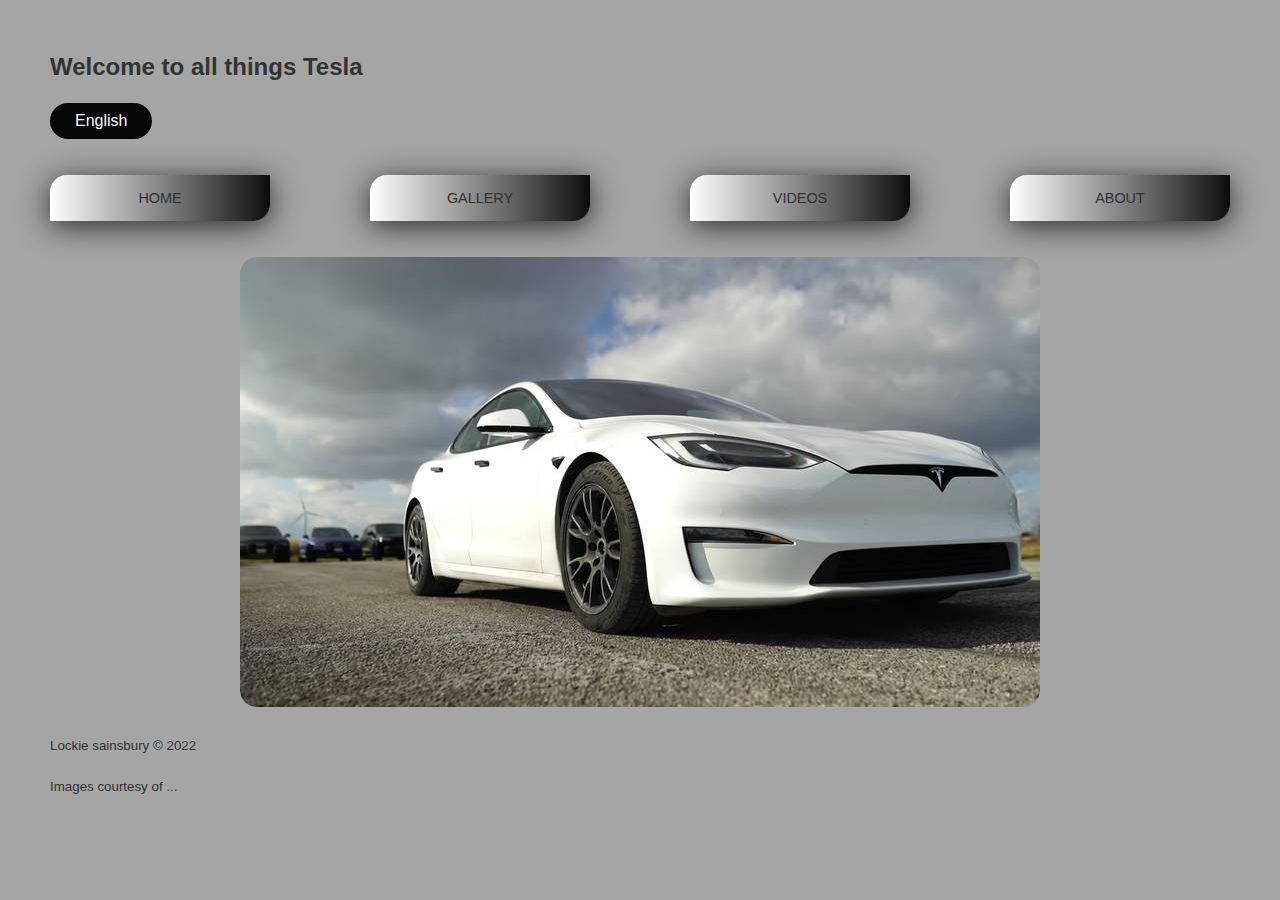
<file: html/index.html>
<!DOCTYPE html>
<html lang="en">
    <!--configuration for the browser-->
    <head>
        <meta charset="UTF-8">
        <meta http-equiv="X-UA-Compatible" content="IE=edge">
        <meta name="viewport" content="width=device-width, initial-scale=1.0">
        <title>Kainga</title>
        <link rel="stylesheet" href="../css/index.css">
    </head>
    <!--content goes here-->
    <body>
        <div class="wrapper">
                <header>
                    <h2>Welcome to all things Tesla</h2>
                    <div class="name">
                        <a href="index.html" target="_blank">English</a>
                    </div>
                    
                </header>
        
            <nav class="main-nav">
                <ul>
                    <li><a href="index.html" class="home">Home</a></li>
                    <li><a href="gallery.html">gallery</a></li>
                    <li><a href="/html/videos.html">videos</a></li>
                    <li><a href="#">about</a></li>

                </ul>
            </nav>
            <div class="plaid">
            <img src="../images/plaid_s.jpg" alt="Plaid S">
            </div>
        </div>
        <div class="footer">
            <p><sub>Lockie sainsbury &copy; 2022</sub></p>
            <p><sub>Images courtesy of ...</sub></p>
        </div>
    </body>
</html>
</file>
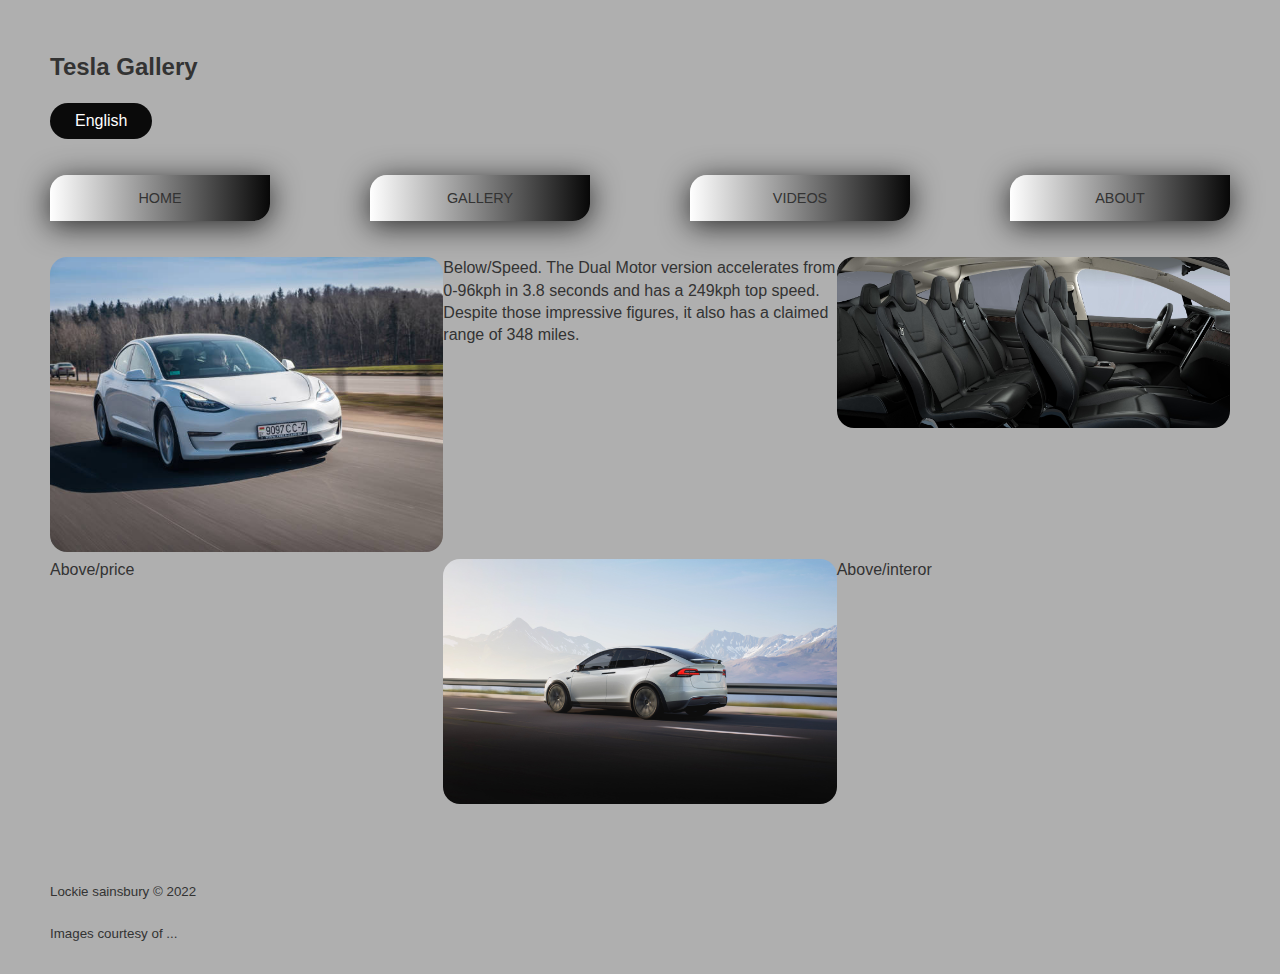
<file: html/gallery.html>
<!DOCTYPE html>
<html lang="en">
    <!--configuration for the browser-->
    <head>
        <meta charset="UTF-8">
        <meta http-equiv="X-UA-Compatible" content="IE=edge">
        <meta name="viewport" content="width=device-width, initial-scale=1.0">
        <title>Gallery</title>
        <link rel="stylesheet" href="../css/gallery.css">
    </head>
    <!--content goes here-->
    <body>
        <div class="wrapper">
                <header>
                    <h2>Tesla Gallery</h2>
                    <div class="name">
                        <a href="index.html" target="_blank">English</a>
                    </div>
                    
                </header>
        
            <nav class="main-nav">
                <ul>
                    <li><a href="index.html" class="home">Home</a></li>
                    <li><a href="gallery.html">Gallery</a></li> 
                    <li><a href="videos.html">videos</a></li>
                    <li><a href="#">about</a></li>

                </ul>
            </nav>
            <div class="container">
            <section class="pic1">
                <!--tesla Model X, The Long Range variant has a starting price of $98,940. The Plaid is a high-performance vehicle that starts at $120,440 and goes up to approximately $150,000 when fully loaded.-->
                <img src="../images/istockphoto-1213638392-612x612_html.jpg">

            </section>
            <section class="pic2">
            Below/Speed. The Dual Motor version accelerates from 0-96kph in 3.8 seconds and has a 249kph top speed. Despite those impressive figures, it also has a claimed range of 348 miles.  
                
            </section>
            <section class="pic3">
                <img src="../images/tesla_model-x_16_in1.jpg"> 
                
            </section>
            <section class="pic4">
            Above/price   
                
            </section>
            <section class="pic5">
                <img src="../images/mountain.jpg">
            </section>
            <section class="pic6">
               Above/interor 
            </section>
        </div>

        </div>
        <div class="footer">
            <p><sub>Lockie sainsbury &copy; 2022</sub></p>
            <p><sub>Images courtesy of ...</sub></p>
        </div>
    </body>
</html>
</file>
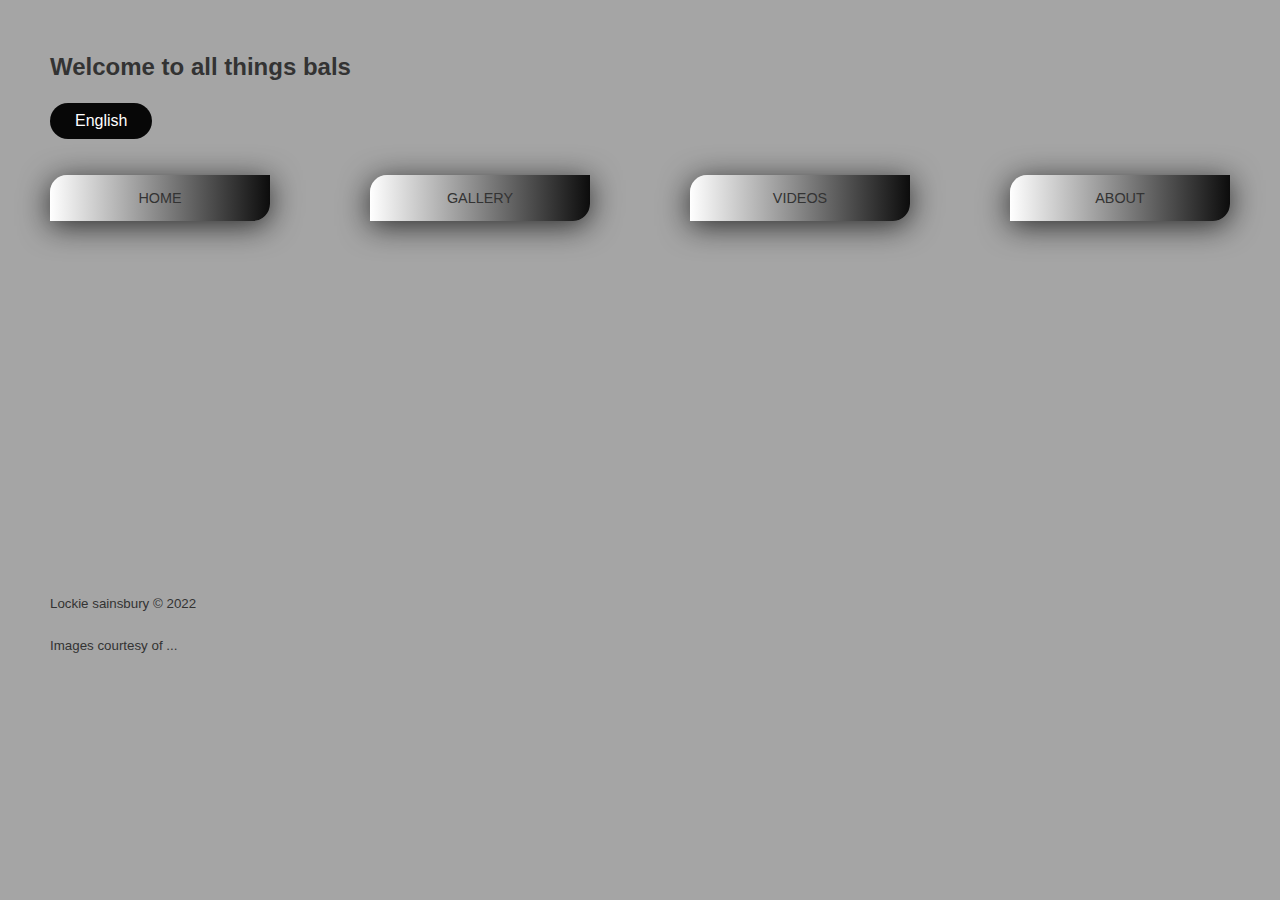
<file: html/videos.html>
<!DOCTYPE html>
<html lang="en">
    <!--configuration for the browser-->
    <head>
        <meta charset="UTF-8">
        <meta http-equiv="X-UA-Compatible" content="IE=edge">
        <meta name="viewport" content="width=device-width, initial-scale=1.0">
        <title>Kainga</title>
        <link rel="stylesheet" href="../css/videos.css">
    </head>
    <!--content goes here-->
    <body>
        <div class="wrapper">
                <header>
                    <h2>Welcome to all things bals</h2>
                    <div class="name">
                        <a href="index.html" target="_blank">English</a>
                    </div>
                    
                </header>
        
            <nav class="main-nav">
                <ul>
                    <li><a href="index.html" class="home">Home</a></li>
                    <li><a href="gallery.html">gallery</a></li>
                    <li><a href="videos.html">videos</a></li>
                    <li><a href="#">about</a></li>

                </ul>
            </nav>
            <iframe width="560" height="315" src="https://youtu.be/UJTY7ilwSq4" title="YouTube video player" frameborder="0" allow="accelerometer; autoplay; clipboard-write; encrypted-media; gyroscope; picture-in-picture" allowfullscreen></iframe>
        </div>
        <div class="footer">
            <p><sub>Lockie sainsbury &copy; 2022</sub></p>
            <p><sub>Images courtesy of ...</sub></p>
        </div>
    </body>
</html>
</file>
<file: css/index.css>
@charset "UTF-8";

/* CSS Variable */

:root {
    --primary: #ddd;
    --dark: #333;
    --light: #fff;
    --shadow: 0 5px 30px rgba(12, 12, 12, 0.8);
}

.wrapper {
    display: grid;
    gap: 20px;
}

img {
    max-width: 100%;
    border-radius: 17px 17px 17px 17px;
}

html {
    box-sizing: border-box;
    font-family: Arial, Helvetica, sans-serif;
    color: var(--dark);
}

body {
    background: rgb(165, 165, 165);
    margin: 30px 50px;
    line-height: 1.4;
}



.main-nav ul {
    display: grid;
    gap: 100px;
    padding: 0;
    list-style: none;
    grid-template-columns: 1fr 1fr 1fr 1fr;
}

.lang {
    text-decoration: none;
}

.lng {
    background-color: rgb(5, 5, 5);
}

.name a:link, .name a:visited {
    background-color: #070707;
    color: rgb(255, 255, 255);
    padding: 14px 25px;
    text-align: center;
    text-decoration: none;
    display: inline-block;
    border-radius: 30px 30px 30px 30px;
    line-height: 0.5em;
  }

  .name a:hover, .name a:active {
    background-color: black;
    color: white;
  }


.main-nav a {
    background: linear-gradient(to left, rgb(12, 12, 12), rgb(255, 255, 255));
    /*background-image: url('makara.jpg');
    background-size:cover;*/
    display: block;
    text-decoration: none;
    padding: 0.8rem;
    text-align: center;
    color: var(--dark);
    text-transform: uppercase;
    font-size: 0.9rem;
    box-shadow: var(--shadow);
    border-radius: 17px 0px 17px 0px;
    
}

.main-nav a .home {
    background-image: url('../images/plaid_s.jpg');
    background-size:cover;
}
/*
.home {
    background-image: url('makara.jpg');
}
*/
.plaid {
    margin-left: auto;
    margin-right: auto;
}

.main-nav a:hover {
    background: linear-gradient(to right, rgb(5, 5, 5), white);
    color: rgb(7, 7, 7);
}
</file>
<file: css/gallery.css>
@charset "UTF-8";

/* CSS Variable */

:root {
    --primary: #ddd;
    --dark: #333;
    --light: #fff;
    --shadow: 0 5px 30px rgba(10, 10, 10, 0.8);
}

.wrapper {
    display: grid;
    gap: 20px;
}

img {
    max-width: 100%;
    border-radius: 17px 17px 17px 17px;
}

html {
    box-sizing: border-box;
    font-family: Arial, Helvetica, sans-serif;
    color: var(--dark);
}

body {
    background: rgb(175, 175, 175);
    margin: 30px 50px;
    line-height: 1.4;
}



.main-nav ul {
    display: grid;
    gap: 100px;
    padding: 0;
    list-style: none;
    grid-template-columns: 1fr 1fr 1fr 1fr;
}

.lang {
    text-decoration: none;
}

.lng {
    background-color: rgb(7, 7, 7);
}

.name a:link, .name a:visited {
    background-color: #0a0a0a;
    color: white;
    padding: 14px 25px;
    text-align: center;
    text-decoration: none;
    display: inline-block;
    border-radius: 30px 30px 30px 30px;
    line-height: 0.5em;
  }

  .name a:hover, .name a:active {
    background-color: black;
  }


.main-nav a {
    background: linear-gradient(to left, rgb(7, 7, 7), rgb(255, 255, 255));
    /*background-image: url('makara.jpg');
    background-size:cover;*/
    display: block;
    text-decoration: none;
    padding: 0.8rem;
    text-align: center;
    color: var(--dark);
    text-transform: uppercase;
    font-size: 0.9rem;
    box-shadow: var(--shadow);
    border-radius: 17px 0px 17px 0px;
    
}

.main-nav a .home {
    background-image: url('../images/plaid_s.jpg');
    background-size:cover;
}
/*
.home {
    background-image: url('makara.jpg');
}
*/
.plaid {
    margin-left: auto;
    margin-right: auto;
}

.main-nav a:hover {
    background: linear-gradient(to right, rgb(78, 124, 194), white);
    color: rgb(7, 7, 7);
}

.container {
    display: grid;
    grid-template-columns: 1fr 1fr 1fr;
    grid-template-rows: 1fr 1fr;
    grid-template-areas: "pic1 pic2 pic3" "pic4 pic5 pic6";
}

section.pic1 {
    grid-area: pic1;
    background-color:b(255, 255, 255);

}

section.pic2 {
    grid-area: pic2;
    background-color: aua;
    
}

section.pic3 {
    grid-area: pic3;
    background-color: aua;
}

section.pic4 {
    grid-area: pic4;
    background-color: aua;
}

section.pic5 {
    grid-area: pic5;
    background-color: aua;
}

section.pic6 {
    grid-area: pic6;
    background-color:aqa;
}
</file>
<file: css/videos.css>
@charset "UTF-8";

/* CSS Variable */

:root {
    --primary: #ddd;
    --dark: #333;
    --light: #fff;
    --shadow: 0 5px 30px rgba(12, 12, 12, 0.8);
}

.wrapper {
    display: grid;
    gap: 20px;
}

img {
    max-width: 100%;
    border-radius: 17px 17px 17px 17px;
}

html {
    box-sizing: border-box;
    font-family: Arial, Helvetica, sans-serif;
    color: var(--dark);
}

body {
    background: rgb(165, 165, 165);
    margin: 30px 50px;
    line-height: 1.4;
}



.main-nav ul {
    display: grid;
    gap: 100px;
    padding: 0;
    list-style: none;
    grid-template-columns: 1fr 1fr 1fr 1fr;
}

.lang {
    text-decoration: none;
}

.lng {
    background-color: rgb(5, 5, 5);
}

.name a:link, .name a:visited {
    background-color: #070707;
    color: rgb(255, 255, 255);
    padding: 14px 25px;
    text-align: center;
    text-decoration: none;
    display: inline-block;
    border-radius: 30px 30px 30px 30px;
    line-height: 0.5em;
  }

  .name a:hover, .name a:active {
    background-color: black;
    color: white;
  }


.main-nav a {
    background: linear-gradient(to left, rgb(12, 12, 12), rgb(255, 255, 255));
    /*background-image: url('makara.jpg');
    background-size:cover;*/
    display: block;
    text-decoration: none;
    padding: 0.8rem;
    text-align: center;
    color: var(--dark);
    text-transform: uppercase;
    font-size: 0.9rem;
    box-shadow: var(--shadow);
    border-radius: 17px 0px 17px 0px;
    
}

.main-nav a .home {
    background-image: url('../images/plaid_s.jpg');
    background-size:cover;
}
/*
.home {
    background-image: url('makara.jpg');
}
*/
.plaid {
    margin-left: auto;
    margin-right: auto;
}

.main-nav a:hover {
    background: linear-gradient(to right, rgb(5, 5, 5), white);
    color: rgb(7, 7, 7);
}
</file>
